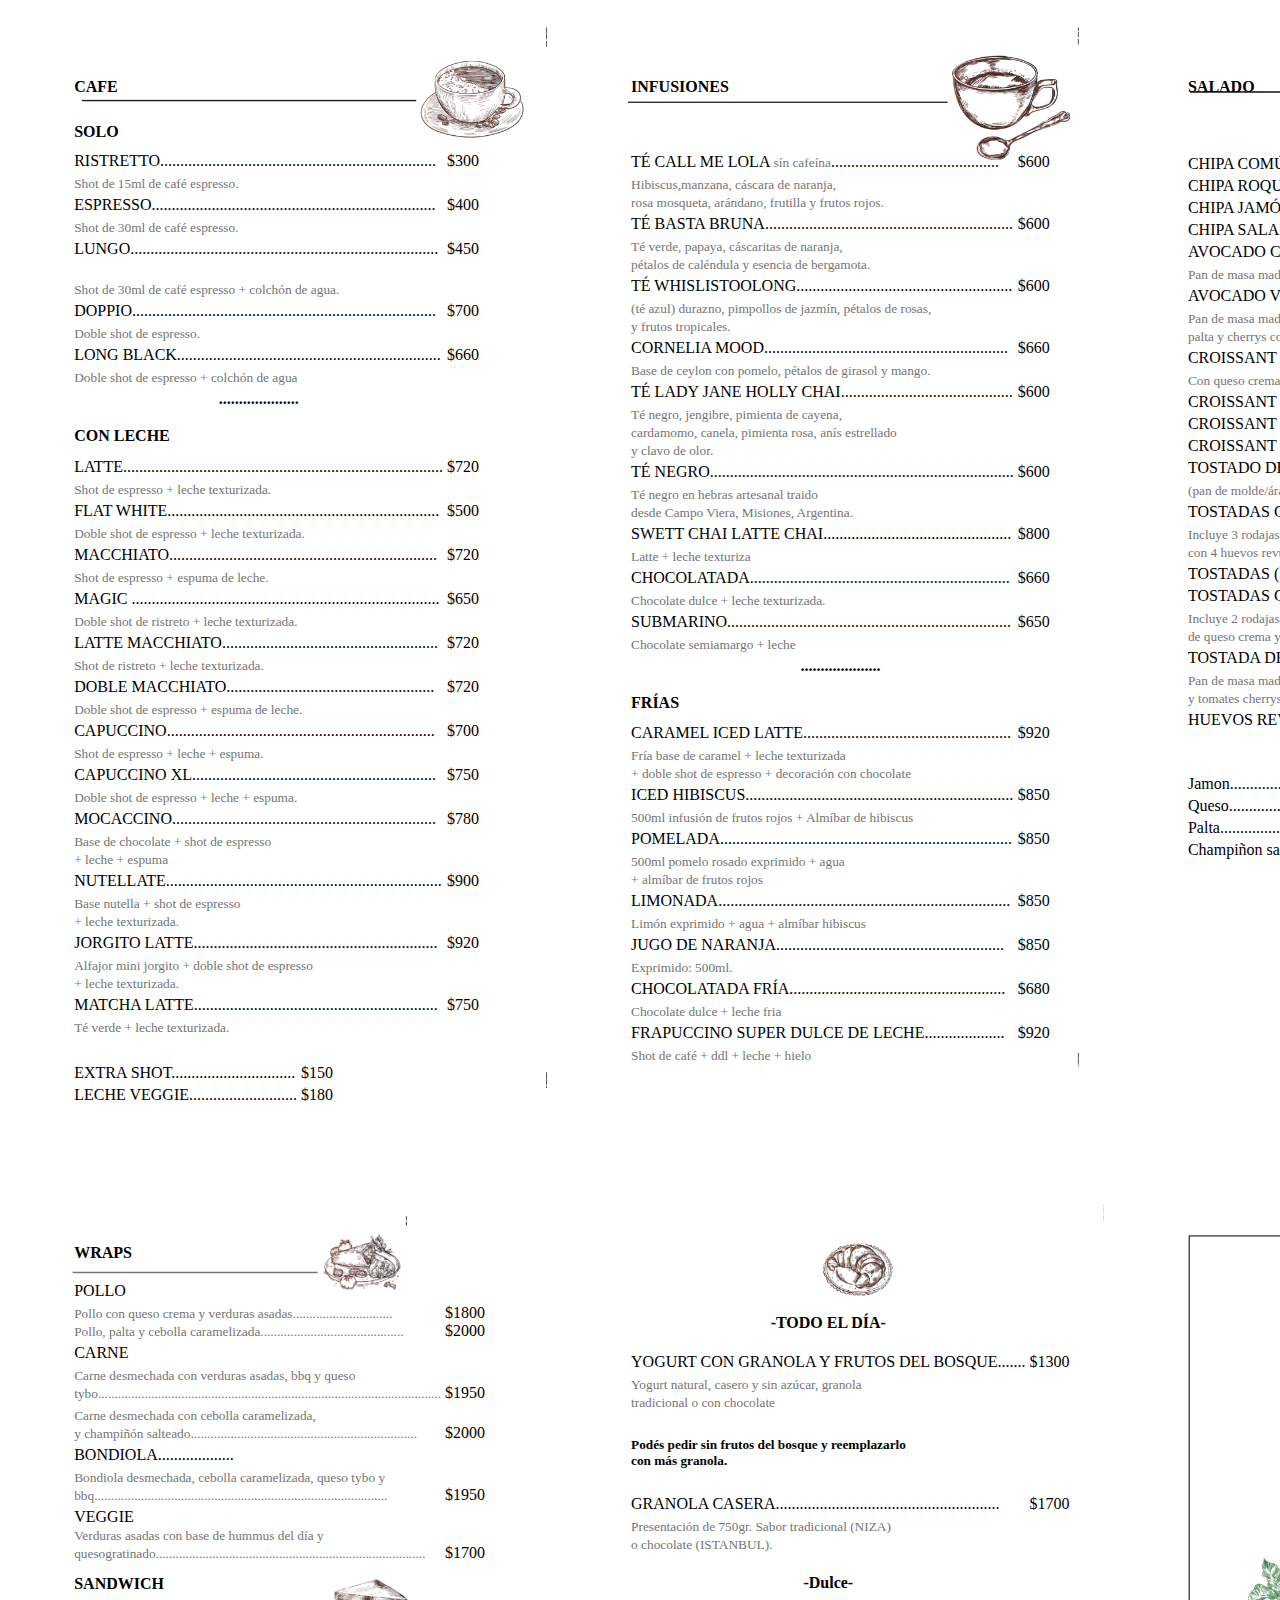
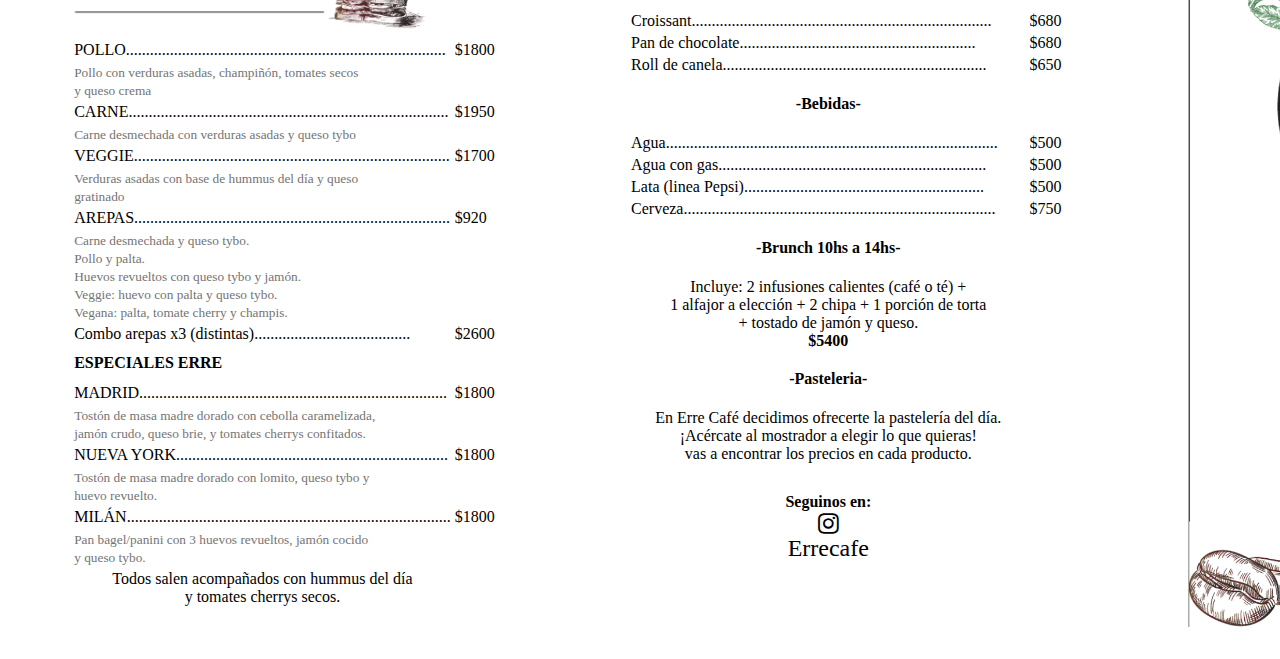
<file: index.html>
<!DOCTYPE html>
<html lang="en">

<head>
    <meta charset="UTF-8">
    <meta http-equiv="X-UA-Compatible" content="IE=edge">
    <meta name="viewport" content="width=device-width, initial-scale=1.0">
    <link rel="stylesheet" href="rossi.css">
    <link rel="stylesheet" href="https://cdnjs.cloudflare.com/ajax/libs/font-awesome/4.7.0/css/font-awesome.min.css" />
    <title>Erre café</title>
</head>

<body>
    <div id="wrapper">
        <div id="pagina1">
            <table id="tabla1">
                <thead class="caption1">
                    <tr>
                        <td class="titulo">CAFE<br></td>
                    </tr>
                </thead>
                <!-- <tr><td rowspan="2">CAFE  <img src="imagenFondo1-02.png"> <br> -->
                        <tr>
                    <td class="genero">SOLO</td>
                </tr>
                <tr>
                    <td class="descripcion"><span
                            id="descripcion">RISTRETTO.....................................................................
                    </td>
                    <td class="precio">$300</td></span>
                </tr>
                <tr>
                    <td><span id="coment">Shot de 15ml de
                            café espresso.</span>
                    </td>
                </tr>
                <td>ESPRESSO.......................................................................</td>
                <td>$400</td>
                </tr>
                <tr>
                    <td><span id="coment"> Shot de 30ml de
                            café espresso.</span>
                    </td>
                </tr>
                <tr>
                    <td>
                        LUNGO.............................................................................</td>
                    <td>$450</td>
                </tr>
                <tr>
                    <td>
                        <span id="coment"><br>Shot de 30ml de café espresso + colchón de agua.</span>
                    </td>
                </tr>
                <tr>
                    <td>DOPPIO............................................................................</td>
                    <td>$700</td>
                </tr>
                <tr>
                    <td>
                        <span id="coment">Doble shot de espresso.</span>
                    </td>
                </tr>
                <tr>
                    <td>LONG BLACK..................................................................</td>
                    <td>$660</td>
                </tr>
                <tr>
                    <td><span id="coment">Doble shot de
                            espresso + colchón de agua</span>
                    </td>
                </tr>
                <tr>
                    <td class="puntos">....................</td>
                </tr>
                <tr>
                    <td class="genero">CON LECHE
                    </td>
                </tr>
                <tr></tr>
                <tr>
                    <td>LATTE................................................................................</td>
                    <td>$720</td>
                </tr>
                <tr>
                    <td><span id="coment">Shot de espresso
                            + leche texturizada.</span></td>
                </tr>
                <tr>
                    <td>FLAT WHITE....................................................................
                    </td>
                    <td>$500</td>
                </tr>
                <tr>
                    <td><span id="coment">Doble shot de espresso + leche texturizada.</span></td>
                </tr>
                <tr>
                    <td>MACCHIATO...................................................................</td>
                    <td>$720</td>
                </tr>
                <tr>
                    <td><span id="coment">Shot de espresso
                            + espuma de leche.</span></td>
                    </td>
                </tr>
                <tr>
                    <td>MAGIC .............................................................................</td>
                    <td>$650</td>
                </tr>
                <tr>
                    <td><span id="coment">Doble shot de
                            ristreto + leche texturizada.</span>
                    </td>
                </tr>
                <tr>
                    <td>LATTE MACCHIATO......................................................</td>
                    <td>$720</td>
                </tr>
                <tr>
                    <td><span id="coment">Shot de ristreto
                            + leche texturizada. </span>
                    </td>
                </tr>
                <tr>
                    <td>DOBLE MACCHIATO....................................................</td>
                    <td>$720</td>
                </tr>
                <tr>
                    <td><span id="coment">Doble shot de
                            espresso + espuma de leche.</span>
                    </td>
                </tr>
                <tr>
                    <td>CAPUCCINO...................................................................</td>
                    <td>$700</td>
                </tr>
                <tr>
                    <td><span id="coment">Shot de espresso
                            + leche + espuma.</span>
                    </td>
                </tr>
                <tr>
                    <td>CAPUCCINO XL.............................................................</td>
                    <td>$750</td>
                </tr>
                <tr>
                    <td><span id="coment">Doble shot de
                            espresso + leche + espuma.</span>
                    </td>
                </tr>
                <tr>
                    <td>MOCACCINO..................................................................</td>
                    <td>$780</td>
                </tr>
                <tr>
                    <td><span id="coment">Base de chocolate
                            + shot de espresso<br>+ leche + espuma </span></td>
                </tr>
                <tr>
                    <td>NUTELLATE.....................................................................</td>
                    <td>$900</td>
                </tr>
                <tr>
                    <td><span id="coment">Base nutella +
                            shot de espresso <br>+ leche texturizada. </span>
                    </td>
                </tr>
                <tr>
                    <td>JORGITO LATTE.............................................................</td>
                    <td>$920</td>
                </tr>
                <tr>
                    <td><span id="coment">Alfajor mini
                            jorgito + doble shot de espresso <br>+ leche texturizada.</span></td>
                <tr>
                    <td>MATCHA LATTE.............................................................</td>
                    <td>$750</td>
                </tr>
                <tr>
                    <td><span id="coment">Té verde + leche
                            texturizada.</Span></td>
                </tr>
                <tr>
                    <td><br></td>
                </tr>
            </table>
            <table>
                <tr>
                    <td>EXTRA SHOT...............................</td>
                    <td>$150</td>
                </tr>
                <tr>
                    <td>LECHE VEGGIE...........................
                    </td>
                    <td>$180
                    </td>
                </tr>
            </table>
        </div>
        <div id="pagina2">
            <table id="tabla2">
                <thead class="caption2">
                    <tr>
                        <td class="titulo">INFUSIONES<br></td>
                    </tr>
                </thead>
                <tr>
                    <td class="genero"><br></td>
                </tr>
                <tr>
                    <td>TÉ CALL ME LOLA <span id="coment">sín cafeína</span>..........................................
                    </td>
                    <td>$600</td>
                </tr>
                <tr>
                    <td><span id="coment">Hibiscus,manzana, cáscara de naranja,<br>rosa mosqueta, arándano, frutilla y
                            frutos rojos.</span>
                    </td>
                </tr>
                <tr>
                    <td>TÉ BASTA BRUNA..............................................................</td>
                    <td>$600</td>
                </tr>
                <td><span id="coment">Té verde,
                        papaya, cáscaritas de naranja,<br>pétalos de caléndula y esencia de bergamota.</span>
                </td>
                </tr>
                <tr>
                    <td>TÉ WHISLISTOOLONG......................................................</td>
                    <td>$600</td>
                </tr>
                <td><span id="coment">(té azul)
                        durazno, pimpollos de jazmín, pétalos de rosas,<br>y frutos tropicales.</span>
                </td>
                </tr>
                <tr>
                    <td>CORNELIA MOOD.............................................................</td>
                    <td>$660</td>
                </tr>
                <td><span id="coment">Base de ceylon
                        con pomelo, pétalos de girasol y mango. </span>
                    </tr>
                    <tr>
                        <td>TÉ LADY JANE HOLLY CHAI...........................................</td>
                        <td>$600</td>
                    </tr>
                <td><span id="coment">Té negro,
                        jengibre, pimienta de cayena,<br>cardamomo, canela, pimienta rosa, anís estrellado<br>y
                        clavo de olor.</span>
                </td>
                </tr>
                <tr>
                    <td>TÉ NEGRO............................................................................</td>
                    <td>$600</td>
                </tr>
                <td><span id="coment">Té negro en
                        hebras artesanal traido<br>desde Campo Viera, Misiones, Argentina.</span>
                </td>
                </tr>
                <tr>
                    <td>SWETT CHAI LATTE CHAI...............................................</td>
                    <td>$800</td>
                </tr>
                <td><span id="coment">Latte + leche
                        texturiza</span>
                </td>
                </tr>
                <tr>
                    <td>CHOCOLATADA.................................................................</td>
                    <td>$660</td>
                </tr>
                <td><span id="coment">Chocolate dulce
                        + leche texturizada.</span>
                </td>
                </tr>
                <tr>
                    <td>SUBMARINO.......................................................................</td>
                    <td>$650</td>
                </tr>
                <td><span id="coment">Chocolate
                        semiamargo + leche</span>
                </td>
                </tr>
                <tr>
                    <td colspan="2" class="puntos">....................</td>
                </tr>
                <tr>
                    <td class="genero">FRÍAS</td>
                </tr>
                <tr>
                    <td> CARAMEL ICED LATTE....................................................</td>
                    <td>$920</td>
                </tr>
                <td><span id="coment">Fría base de
                        caramel + leche texturizada <br>+ doble shot de espresso + decoración con chocolate</span>
                </td>
                </tr>
                <tr>
                    <td>ICED HIBISCUS...................................................................</td>
                    <td>$850</td>
                </tr>
                <tr>
                    <td><span id="coment">500ml infusión de
                            frutos rojos + Almíbar de hibiscus</span>
                    </td>
                </tr>
                <tr>
                    <td>POMELADA.........................................................................</td>
                    <td>$850</td>
                </tr>
                <tr>
                    <td><span id="coment">500ml pomelo rosado exprimido + agua
                            <br>+ almíbar de frutos rojos</span>
                </tr>
                <tr>
                    <td>LIMONADA.........................................................................</td>
                    <td>$850</td>
                </tr>
                <tr>
                    <td><span id="coment">Limón exprimido + agua + almíbar
                            hibiscus</span></td>
                </tr>
                <tr>
                    <td>JUGO DE NARANJA.........................................................</td>
                    <td>$850</td>
                </tr>
                <tr>
                    <td><span id="coment">Exprimido: 500ml.</span></td>
                    </td>
                </tr>
                <tr>
                    <td>CHOCOLATADA FRÍA......................................................</td>
                    <td>$680</td>
                </tr>
                <tr>
                    <td><span id="coment">Chocolate dulce + leche
                            fria</span>
                    </td>
                </tr>
                <tr>
                    <td>FRAPUCCINO SUPER DULCE DE LECHE....................</td>
                    <td>$920</td>
                </tr>
                <tr>
                    <td><span id="coment">Shot de café + ddl
                            + leche + hielo</span>
                    </td>
                </tr>
            </table>
        </div>
        <div id="pagina3">
            <table id="tabla2">
                <thead class="caption2">
                    <tr>
                        <td class="titulo">SALADO</td>
                    </tr>
                </thead>
                <tr>
                    <td class="genero"></td>
                </tr>
                <tr>
                    <td><br>CHIPA COMÚN.......................................................................
                    </td>
                    <td><br>$440</td>
                </tr>
                <tr>
                    <td>CHIPA ROQUEFORT..............................................................</td>
                    <td>$480</td>
                </tr>
                <tr>
                    <td>CHIPA JAMÓN Y QUESO.....................................................</td>
                    <td>$480</td>
                </tr>
                <tr>
                    <td>CHIPA SALAME......................................................................</td>
                    <td>$480</td>
                </tr>
                <tr>
                    <td>AVOCADO CLÁSICO.............................................................</td>
                    <td>$2200</td>
                </tr>
                <tr>
                    <td><span id="coment">Pan de masa
                            madre con palta y huevo poché</span>
                    </td>
                </tr>
                <tr>
                    <td>AVOCADO VEGANO.............................................................</td>
                    <td>$1850</td>
                </tr>
                <tr>
                    <td><span id="coment">Pan de masa
                            madre con hummus del día,<br>palta y cherrys confitados</span>
                    </td>
                </tr>
                <tr>
                    <td>CROISSANT AVOCADO........................................................</td>
                    <td>$2200</td>
                </tr>
                <tr>
                    <td><span id="coment">Con queso crema,
                            palta y huevo poché.</span>
                    </td>
                </tr>
                </tr>
                <tr>
                    <td>CROISSANT CON JAMÓN Y QUESO.................................
                    </td>
                    <td>$1750</td>
                </tr>
                <tr>
                    <td>CROISSANT CON JAMÓN CRUDO, TOMATE Y BRIE....
                    </td>
                    <td>$1950</td>
                </tr>
                <tr>
                    <td>CROISSANT CON HUEVO REVUELTO Y PALTA..............
                    </td>
                    <td>$1750</td>
                </tr>
                <tr>
                    <td>TOSTADO DE JAMÓN Y QUESO........................................</td>
                    <td>$1350</td>
                </tr>
                <tr>
                    <td><span id="coment">(pan de molde/árabe)</span>
                    </td>
                </tr>
                <tr>
                    <td>TOSTADAS CON HUEVOS REVUELTOS............................</td>
                    <td>$1350</td>
                </tr>
                <tr>
                    <td><span id="coment">Incluye 3 rodajas de pan (masa
                            madre o molde integral)<br>con 4 huevos revueltos.</span>
                    </td>
                </tr>
                <tr>
                    <td>TOSTADAS (3) CON QUESO CREMA Y MERMELADA..
                    </td>
                    <td>$1200</td>
                </tr>
                <tr>
                    <td>TOSTADAS CON QUESO CREMA Y PALTA.......................</td>
                    <td>$1700</td>
                </tr>
                <tr>
                    <td><span id="coment">Incluye 2 rodajas de pan de molde
                            con base<br>de queso crema y palta</span>
                    </td>
                </tr>
                <tr>
                    <td>TOSTADA DE LA CASA..........................................................</td>
                    <td>$1450</td>
                </tr>
                <tr>
                    <td><span id="coment">Pan de masa madre con palta, cebolla
                            caramelizada<br>y tomates cherrys confitados.</span>
                    </td>
                </tr>
                <tr>
                    <td>HUEVOS REVUELTOS (5)......................................................</td>
                    <td>$850</td>
                </tr>
            </table>
            <table id="adicionales tabla1">
                <tr>
                    <td rowspan="2" colspan="2" class="adicionales"><br>Adicionales</td>
                <tr>
                    <td></td>
                </tr>
                <tr>
                    <td><span>Jamon...............................$300</span></td>
                    <td><span>Huevo..................$300</span></td>
                </tr>
                <tr>
                    <td><span>Queso................................$300
                    <td>Queso Crema....$300</td>
                <tr>
                    <td>Palta...................................$450
                    <td> Mermelada........$200</span></td>
                </tr>
                <tr>
                    <td>Champiñon salteado...$300</td>
                    <td><span>Panceta...............$400</span></td>
                </tr>
                </td>
                </tr>
            </table>
        </div>

        <div id="pagina4">
            <table id="tabla1">
                <thead class="caption1">
                    <tr>
                        <td class="titulo">WRAPS<br></td>
                    </tr>
                </thead>
                <!-- <tr><td rowspan="2">CAFE  <img src="imagenFondo1-02.png"> <br> -->
                <tr>
                    <td>POLLO</td>
                </tr>
                <tr>
                    <td><span id="coment">Pollo con queso crema y verduras
                            asadas..............................<br>Pollo, palta y
                            cebolla
                            caramelizada...........................................</span></td>
                    <td>$1800 <br>$2000</td>
                </tr>
                <tr>
                    <td>CARNE</td>
                </tr>
                <tr>
                    <td><span id="coment">Carne desmechada con verduras asadas,
                            bbq y
                            queso
                            tybo.......................................................................................................
                    </td></span>
                    <td><br>$1950</td>
                </tr>
                <tr>
                    <td><span id="coment">
                            Carne desmechada con cebolla caramelizada,<br>y champiñón
                            salteado....................................................................
                    <td><br>$2000</td><span>
                </tr>
                <td>BONDIOLA...................</td>
                </tr>
            <tr>
                    <td><span id="coment"> Bondiola desmechada, cebolla caramelizada, queso
                            tybo y bbq........................................................................................</span>
                    </td>
                    <td><br>$1950</td>
                </tr>
                <tr>
                    <td>
                        VEGGIE
                        <span id="coment"><br>Verduras asadas con base de hummus del día y
                            quesogratinado.................................................................................</span>
                    </td>
                    <td><br><br>$1700</td>
                </tr>
                <div id="pagina6">
                    <table id="tabla6">
                        <thead class="caption1">
                            <tr>
                                <td class="genero">SANDWICH</td>
                            <tr>
                                <td><br><br>POLLO................................................................................
                                </td>
                                <td><br><br>$1800</td>
                            </tr>
                            <tr>
                                <td><span id="coment">Pollo con verduras asadas, champiñón, tomates
                                        secos<br> y queso crema</span></td>
                            </tr>
                            <tr>
                                <td>CARNE................................................................................
                                </td>
                                <td>$1950</td>
                            </tr>
                            <tr>
                                <td><span id="coment">Carne desmechada con verduras asadas y queso
                                        tybo</span></td>
                            </tr>
                            <tr>
                                <td>VEGGIE...............................................................................
                                <td>$1700</td>
                            </tr>
                            <tr>
                                <td><span id="coment">Verduras asadas con base de hummus del día y
                                        queso<br>gratinado</span></td>
                                </td>
                            </tr>
                            <tr>
                                <td>AREPAS...............................................................................<br>
                                </td>
                                <td>$920</td>
                            <tr>
                                <td><span id="coment">Carne desmechada y queso tybo.<br>Pollo y palta.
                                        <br>Huevos revueltos con queso tybo y jamón.
                                        <br>Veggie: huevo con palta y queso tybo.
                                        <br>Vegana: palta, tomate cherry y champis.</span>
                                </td>
                            </tr>
                            <tr>
                                <td>Combo arepas x3 (distintas).......................................</td>
                                <td>$2600</td>
                            </tr>
                            <tr>
                                <td class="genero">ESPECIALES ERRE</td>
                            </tr>
                            <tr>
                                <td>MADRID.............................................................................
                                </td>
                                <td>$1800</td>
                            </tr>
                            <tr>
                                <td><span id="coment">Tostón de masa madre dorado con cebolla caramelizada, <br> jamón
                                        crudo, queso brie, y
                                        tomates cherrys confitados.</span>
                            </tr>
                            <tr>
                                <td>NUEVA YORK.................................................................... </td>
                                <td>$1800</td>
                            </tr>
                            <tr>
                                <td><span id="coment">Tostón de masa madre dorado con lomito, queso tybo y<br>huevo
                                        revuelto.</span>
                                </td>
                            </tr>
                            <tr>
                                <td>MILÁN.................................................................................
                                </td>
                                <td>$1800</td>
                            </tr>
                            <tr>
                                <td><span id="coment">Pan bagel/panini con 3 huevos revueltos, jamón cocido<br>y queso
                                        tybo.</span></td>
                            </tr>
                            <tr>
                                <td class="ultimoParrafo">Todos salen acompañados con hummus del día<br>
                                    y tomates cherrys secos.
                                </td>
                            </tr>
                    </table>
                </div>
                <div id="pagina5">
                    <table id="tabla2">
                        <thead class="caption2">
                            <tr>
                                <td class="titulo"><br></td>
                            </tr>
                        </thead>
                        <tr>
                            <td class="genero distinto">-TODO EL DÍA-</td>
                        </tr>
                        <tr>
                            <td>YOGURT CON GRANOLA Y FRUTOS DEL BOSQUE.......</td>
                            <td>$1300</td>
                        </tr>
                        <tr>
                            <td><span id="coment">Yogurt
                                    natural, casero y sin azúcar, granola<br>tradicional o con chocolate</span>
                        <tr>
                            <td>
                                <h5 id="todoDia">Podés pedir sin frutos del bosque y reemplazarlo<br>con más granola.
                                </h5>
                            </td>

                        </tr>
                        <tr>
                            <td>GRANOLA CASERA........................................................</td>
                            <td>$1700</td>
                        </tr>
                        <tr>
                            <td><span id="coment">Presentación de 750gr. Sabor tradicional (NIZA)<br>o chocolate
                                    (ISTANBUL).</span>
                            </td>
                        </tr>
                        <tr>
                            <td class="genero distinto">-Dulce-</td>
                        </tr>
                        <tr>
                            <td>Croissant...........................................................................
                            </td>
                            <td>$680</td>
                        </tr>
                        <tr>
                            <td>Pan de chocolate...........................................................
                            </td>
                            <td>$680</td>
                        </tr>
                        <tr>
                            <td>Roll de canela..................................................................
                            </td>
                            <td>$650</td>
                        </tr>
                        <tr>
                            <td class="genero distinto">-Bebidas-</td>
                        </tr>
                        <tr>
                            <td>Agua...................................................................................
                            </td>
                            <td>$500</td>
                        </tr>
                        <tr>
                            <td>Agua con gas...................................................................</td>
                            <td>$500</td>
                        </tr>
                        <tr>
                            <td>Lata (linea Pepsi)............................................................</td>
                            <td>$500</td>
                        </tr>
                        <tr>
                            <td>Cerveza..............................................................................
                            </td>
                            <td>$750</td>
                        </tr>
                        <tr>
                            <td class="genero distinto">-Brunch 10hs a 14hs-</td>
                        </tr>
                        <tr>
                            <td class="ultimoParrafo"> Incluye: 2 infusiones calientes (café o té) +
                                <br> 1 alfajor a elección + 2 chipa + 1 porción de torta
                                <br>+ tostado de jamón y queso.
                                <br><span class="genero">$5400</span>
                            </td>
                        </tr>
                        <tr>
                            <td class="genero distinto">-Pasteleria-</td>
                        </tr>
                        <tr>
                            <td class="ultimoParrafo"> En Erre Café decidimos ofrecerte la pastelería del día.
                                <br>¡Acércate al mostrador a elegir lo que quieras!
                                <br>vas a encontrar los precios en cada producto.
                            </td>
                        </tr>
                        <tr>
                            <td class="ultimoParrafo genero"><br> Seguinos en:
                                <br><a href="https://www.instagram.com/errecafe/" rel="noreferrer"
                                    class="fa fa-instagram" id="insta"><br>Errecafe</a>
                            </td>
                        </tr>
                    </table>
                </div>
                <div id="lateral">
                    <img id="erre" src="imagenFondo2-03-02.png">
                </div>
        </div>
</body>

</html>
</file>
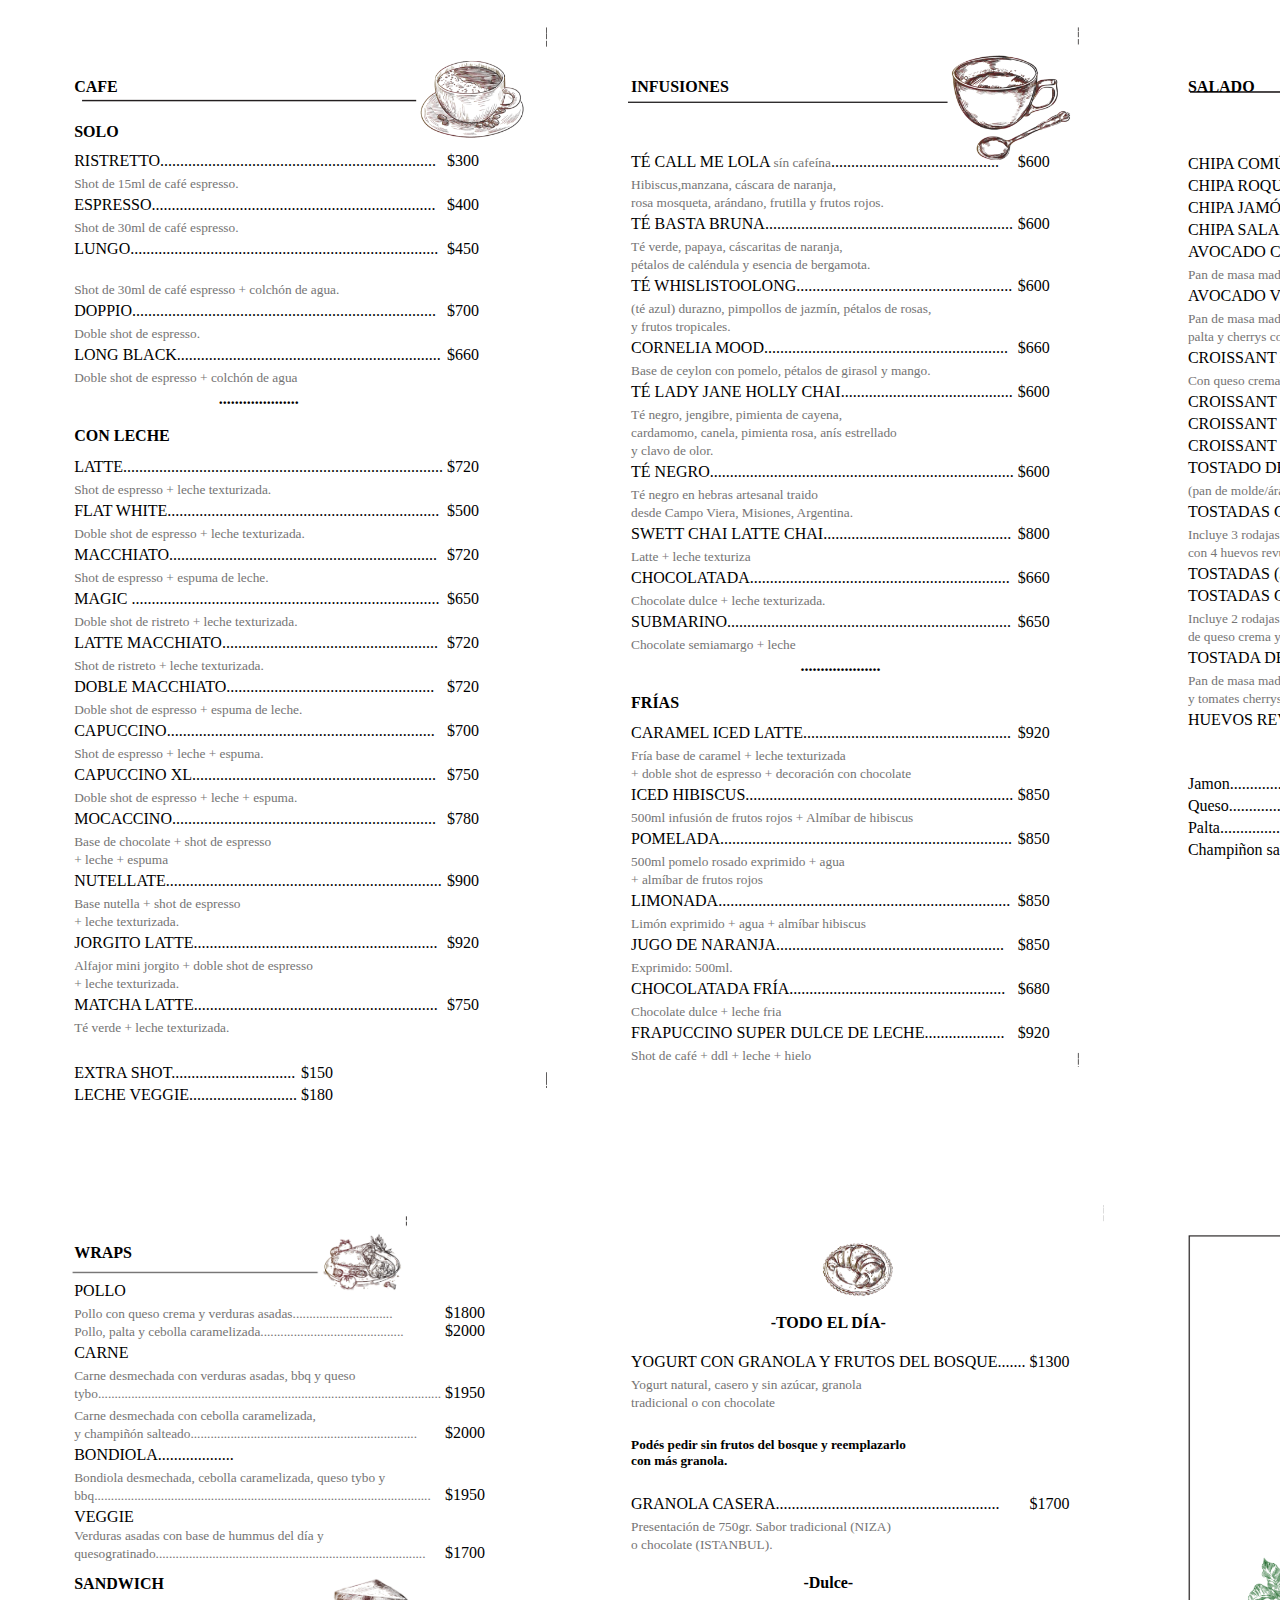
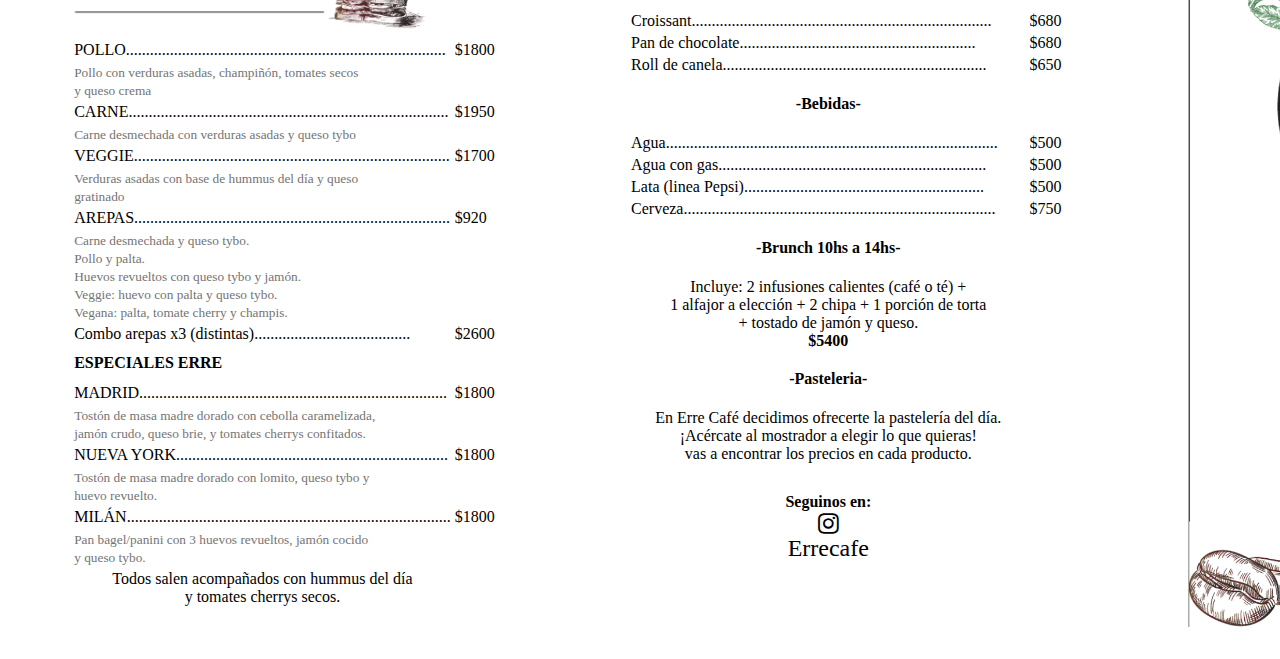
<file: erreCafe.html>
<!DOCTYPE html>
<html lang="en">

<head>
    <meta charset="UTF-8">
    <meta http-equiv="X-UA-Compatible" content="IE=edge">
    <meta name="viewport" content="width=device-width, initial-scale=1.0">
    <link rel="stylesheet" href="rossi.css">
    <link rel="stylesheet" href="https://cdnjs.cloudflare.com/ajax/libs/font-awesome/4.7.0/css/font-awesome.min.css" />
    <title>Erre café</title>
</head>

<body>
    <div id="wrapper">
        <div id="pagina1">
            <table id="tabla1">
                <thead class="caption1">
                    <tr>
                        <td class="titulo">CAFE<br></td>
                    </tr>
                </thead>
                <!-- <tr><td rowspan="2">CAFE  <img src="imagenFondo1-02.png"> <br> -->
                <tr>
                    <td class="genero">SOLO</td>
                </tr>
                <tr>
                    <td class="descripcion"><span
                            id="descripcion">RISTRETTO.....................................................................
                    </td>
                    <td class="precio">$300</td></span>
                </tr>
                <tr>
                    <td><span id="coment">Shot de 15ml de
                            café espresso.</span>
                    </td>
                </tr>
                <td>ESPRESSO.......................................................................</td>
                <td>$400</td>
                </tr>
                <tr>
                    <td><span id="coment"> Shot de 30ml de
                            café espresso.</span>
                    </td>
                </tr>
                <tr>
                    <td>
                        LUNGO.............................................................................</td>
                    <td>$450</td>
                </tr>
                <tr>
                    <td>
                        <span id="coment"><br>Shot de 30ml de café espresso + colchón de agua.</span>
                    </td>
                </tr>
                <tr>
                    <td>DOPPIO............................................................................</td>
                    <td>$700</td>
                </tr>
                <tr>
                    <td>
                        <span id="coment">Doble shot de espresso.</span>
                    </td>
                </tr>
                <tr>
                    <td>LONG BLACK..................................................................</td>
                    <td>$660</td>
                </tr>
                <tr>
                    <td><span id="coment">Doble shot de
                            espresso + colchón de agua</span>
                    </td>
                </tr>
                <tr>
                    <td class="puntos">....................</td>
                </tr>
                <tr>
                    <td class="genero">CON LECHE
                    </td>
                </tr>
                <tr></tr>
                <tr>
                    <td>LATTE................................................................................</td>
                    <td>$720</td>
                </tr>
                <tr>
                    <td><span id="coment">Shot de espresso
                            + leche texturizada.</span></td>
                </tr>
                <tr>
                    <td>FLAT WHITE....................................................................
                    </td>
                    <td>$500</td>
                </tr>
                <tr>
                    <td><span id="coment">Doble shot de espresso + leche texturizada.</span></td>
                </tr>
                <tr>
                    <td>MACCHIATO...................................................................</td>
                    <td>$720</td>
                </tr>
                <tr>
                    <td><span id="coment">Shot de espresso
                            + espuma de leche.</span></td>
                    </td>
                </tr>
                <tr>
                    <td>MAGIC .............................................................................</td>
                    <td>$650</td>
                </tr>
                <tr>
                    <td><span id="coment">Doble shot de
                            ristreto + leche texturizada.</span>
                    </td>
                </tr>
                <tr>
                    <td>LATTE MACCHIATO......................................................</td>
                    <td>$720</td>
                </tr>
                <tr>
                    <td><span id="coment">Shot de ristreto
                            + leche texturizada. </span>
                    </td>
                </tr>
                <tr>
                    <td>DOBLE MACCHIATO....................................................</td>
                    <td>$720</td>
                </tr>
                <tr>
                    <td><span id="coment">Doble shot de
                            espresso + espuma de leche.</span>
                    </td>
                </tr>
                <tr>
                    <td>CAPUCCINO...................................................................</td>
                    <td>$700</td>
                </tr>
                <tr>
                    <td><span id="coment">Shot de espresso
                            + leche + espuma.</span>
                    </td>
                </tr>
                <tr>
                    <td>CAPUCCINO XL.............................................................</td>
                    <td>$750</td>
                </tr>
                <tr>
                    <td><span id="coment">Doble shot de
                            espresso + leche + espuma.</span>
                    </td>
                </tr>
                <tr>
                    <td>MOCACCINO..................................................................</td>
                    <td>$780</td>
                </tr>
                <tr>
                    <td><span id="coment">Base de chocolate
                            + shot de espresso<br>+ leche + espuma </span></td>
                </tr>
                <tr>
                    <td>NUTELLATE.....................................................................</td>
                    <td>$900</td>
                </tr>
                <tr>
                    <td><span id="coment">Base nutella +
                            shot de espresso <br>+ leche texturizada. </span>
                    </td>
                </tr>
                <tr>
                    <td>JORGITO LATTE.............................................................</td>
                    <td>$920</td>
                </tr>
                <tr>
                    <td><span id="coment">Alfajor mini
                            jorgito + doble shot de espresso <br>+ leche texturizada.</span></td>
                <tr>
                    <td>MATCHA LATTE.............................................................</td>
                    <td>$750</td>
                </tr>
                <tr>
                    <td><span id="coment">Té verde + leche
                            texturizada.</Span></td>
                </tr>
                <tr>
                    <td><br></td>
                </tr>
            </table>
            <table>
                <tr>
                    <td>EXTRA SHOT...............................</td>
                    <td>$150</td>
                </tr>
                <tr>
                    <td>LECHE VEGGIE...........................
                    </td>
                    <td>$180
                    </td>
                </tr>
            </table>
        </div>
        <div id="pagina2">
            <table id="tabla2">
                <thead class="caption2">
                    <tr>
                        <td class="titulo">INFUSIONES<br></td>
                    </tr>
                </thead>
                <tr>
                    <td class="genero"><br></td>
                </tr>
                <tr>
                    <td>TÉ CALL ME LOLA <span id="coment">sín cafeína</span>..........................................
                    </td>
                    <td>$600</td>
                </tr>
                <tr>
                    <td><span id="coment">Hibiscus,manzana, cáscara de naranja,<br>rosa mosqueta, arándano, frutilla y
                            frutos rojos.</span>
                    </td>
                </tr>
                <tr>
                    <td>TÉ BASTA BRUNA..............................................................</td>
                    <td>$600</td>
                </tr>
                <td><span id="coment">Té verde,
                        papaya, cáscaritas de naranja,<br>pétalos de caléndula y esencia de bergamota.</span>
                </td>
                </tr>
                <tr>
                    <td>TÉ WHISLISTOOLONG......................................................</td>
                    <td>$600</td>
                </tr>
                <td><span id="coment">(té azul)
                        durazno, pimpollos de jazmín, pétalos de rosas,<br>y frutos tropicales.</span>
                </td>
                </tr>
                <tr>
                    <td>CORNELIA MOOD.............................................................</td>
                    <td>$660</td>
                </tr>
                <td><span id="coment">Base de ceylon
                        con pomelo, pétalos de girasol y mango. </span>
                    </tr>
                    <tr>
                        <td>TÉ LADY JANE HOLLY CHAI...........................................</td>
                        <td>$600</td>
                    </tr>
                <td><span id="coment">Té negro,
                        jengibre, pimienta de cayena,<br>cardamomo, canela, pimienta rosa, anís estrellado<br>y
                        clavo de olor.</span>
                </td>
                </tr>
                <tr>
                    <td>TÉ NEGRO............................................................................</td>
                    <td>$600</td>
                </tr>
                <td><span id="coment">Té negro en
                        hebras artesanal traido<br>desde Campo Viera, Misiones, Argentina.</span>
                </td>
                </tr>
                <tr>
                    <td>SWETT CHAI LATTE CHAI...............................................</td>
                    <td>$800</td>
                </tr>
                <td><span id="coment">Latte + leche
                        texturiza</span>
                </td>
                </tr>
                <tr>
                    <td>CHOCOLATADA.................................................................</td>
                    <td>$660</td>
                </tr>
                <td><span id="coment">Chocolate dulce
                        + leche texturizada.</span>
                </td>
                </tr>
                <tr>
                    <td>SUBMARINO.......................................................................</td>
                    <td>$650</td>
                </tr>
                <td><span id="coment">Chocolate
                        semiamargo + leche</span>
                </td>
                </tr>
                <tr>
                    <td colspan="2" class="puntos">....................</td>
                </tr>
                <tr>
                    <td class="genero">FRÍAS</td>
                </tr>
                <tr>
                    <td> CARAMEL ICED LATTE....................................................</td>
                    <td>$920</td>
                </tr>
                <td><span id="coment">Fría base de
                        caramel + leche texturizada <br>+ doble shot de espresso + decoración con chocolate</span>
                </td>
                </tr>
                <tr>
                    <td>ICED HIBISCUS...................................................................</td>
                    <td>$850</td>
                </tr>
                <tr>
                    <td><span id="coment">500ml infusión de
                            frutos rojos + Almíbar de hibiscus</span>
                    </td>
                </tr>
                <tr>
                    <td>POMELADA.........................................................................</td>
                    <td>$850</td>
                </tr>
                <tr>
                    <td><span id="coment">500ml pomelo rosado exprimido + agua
                            <br>+ almíbar de frutos rojos</span>
                </tr>
                <tr>
                    <td>LIMONADA.........................................................................</td>
                    <td>$850</td>
                </tr>
                <tr>
                    <td><span id="coment">Limón exprimido + agua + almíbar
                            hibiscus</span></td>
                </tr>
                <tr>
                    <td>JUGO DE NARANJA.........................................................</td>
                    <td>$850</td>
                </tr>
                <tr>
                    <td><span id="coment">Exprimido: 500ml.</span></td>
                    </td>
                </tr>
                <tr>
                    <td>CHOCOLATADA FRÍA......................................................</td>
                    <td>$680</td>
                </tr>
                <tr>
                    <td><span id="coment">Chocolate dulce + leche
                            fria</span>
                    </td>
                </tr>
                <tr>
                    <td>FRAPUCCINO SUPER DULCE DE LECHE....................</td>
                    <td>$920</td>
                </tr>
                <tr>
                    <td><span id="coment">Shot de café + ddl
                            + leche + hielo</span>
                    </td>
                </tr>
            </table>
        </div>
        <div id="pagina3">
            <table id="tabla2">
                <thead class="caption2">
                    <tr>
                        <td class="titulo">SALADO</td>
                    </tr>
                </thead>
                <tr>
                    <td class="genero"></td>
                </tr>
                <tr>
                    <td><br>CHIPA COMÚN.......................................................................
                    </td>
                    <td><br>$440</td>
                </tr>
                <tr>
                    <td>CHIPA ROQUEFORT..............................................................</td>
                    <td>$480</td>
                </tr>
                <tr>
                    <td>CHIPA JAMÓN Y QUESO.....................................................</td>
                    <td>$480</td>
                </tr>
                <tr>
                    <td>CHIPA SALAME......................................................................</td>
                    <td>$480</td>
                </tr>
                <tr>
                    <td>AVOCADO CLÁSICO.............................................................</td>
                    <td>$2200</td>
                </tr>
                <tr>
                    <td><span id="coment">Pan de masa
                            madre con palta y huevo poché</span>
                    </td>
                </tr>
                <tr>
                    <td>AVOCADO VEGANO.............................................................</td>
                    <td>$1850</td>
                </tr>
                <tr>
                    <td><span id="coment">Pan de masa
                            madre con hummus del día,<br>palta y cherrys confitados</span>
                    </td>
                </tr>
                <tr>
                    <td>CROISSANT AVOCADO........................................................</td>
                    <td>$2200</td>
                </tr>
                <tr>
                    <td><span id="coment">Con queso crema,
                            palta y huevo poché.</span>
                    </td>
                </tr>
                </tr>
                <tr>
                    <td>CROISSANT CON JAMÓN Y QUESO.................................
                    </td>
                    <td>$1750</td>
                </tr>
                <tr>
                    <td>CROISSANT CON JAMÓN CRUDO, TOMATE Y BRIE....
                    </td>
                    <td>$1950</td>
                </tr>
                <tr>
                    <td>CROISSANT CON HUEVO REVUELTO Y PALTA..............
                    </td>
                    <td>$1750</td>
                </tr>
                <tr>
                    <td>TOSTADO DE JAMÓN Y QUESO........................................</td>
                    <td>$1350</td>
                </tr>
                <tr>
                    <td><span id="coment">(pan de molde/árabe)</span>
                    </td>
                </tr>
                <tr>
                    <td>TOSTADAS CON HUEVOS REVUELTOS............................</td>
                    <td>$1350</td>
                </tr>
                <tr>
                    <td><span id="coment">Incluye 3 rodajas de pan (masa
                            madre o molde integral)<br>con 4 huevos revueltos.</span>
                    </td>
                </tr>
                <tr>
                    <td>TOSTADAS (3) CON QUESO CREMA Y MERMELADA..
                    </td>
                    <td>$1200</td>
                </tr>
                <tr>
                    <td>TOSTADAS CON QUESO CREMA Y PALTA.......................</td>
                    <td>$1700</td>
                </tr>
                <tr>
                    <td><span id="coment">Incluye 2 rodajas de pan de molde
                            con base<br>de queso crema y palta</span>
                    </td>
                </tr>
                <tr>
                    <td>TOSTADA DE LA CASA..........................................................</td>
                    <td>$1450</td>
                </tr>
                <tr>
                    <td><span id="coment">Pan de masa madre con palta, cebolla
                            caramelizada<br>y tomates cherrys confitados.</span>
                    </td>
                </tr>
                <tr>
                    <td>HUEVOS REVUELTOS (5)......................................................</td>
                    <td>$850</td>
                </tr>
            </table>
            <table id="adicionales tabla1">
                <tr>
                    <td rowspan="2" colspan="2" class="adicionales"><br>Adicionales</td>
                <tr>
                    <td></td>
                </tr>
                <tr>
                    <td><span>Jamon...............................$300</span></td>
                    <td><span>Huevo..................$300</span></td>
                </tr>
                <tr>
                    <td><span>Queso................................$300
                    <td>Queso Crema....$300</td>
                <tr>
                    <td>Palta...................................$450
                    <td> Mermelada........$200</span></td>
                </tr>
                <tr>
                    <td>Champiñon salteado...$300</td>
                    <td><span>Panceta...............$400</span></td>
                </tr>
                </td>
                </tr>
            </table>
        </div>

        <div id="pagina4">
            <table id="tabla1">
                <thead class="caption1">
                    <tr>
                        <td class="titulo">WRAPS<br></td>
                    </tr>
                </thead>
                <!-- <tr><td rowspan="2">CAFE  <img src="imagenFondo1-02.png"> <br> -->
                <tr>
                    <td>POLLO</td>
                </tr>
                <tr>
                    <td><span id="coment">Pollo con queso crema y verduras
                            asadas..............................<br>Pollo, palta y
                            cebolla
                            caramelizada...........................................</span></td>
                    <td>$1800 <br>$2000</td>
                </tr>
                <tr>
                    <td>CARNE</td>
                </tr>
                <tr>
                    <td><span id="coment">Carne desmechada con verduras asadas,
                            bbq y
                            queso
                            tybo.......................................................................................................
                    </td></span>
                    <td><br>$1950</td>
                </tr>
                <tr>
                    <td><span id="coment">
                            Carne desmechada con cebolla caramelizada,<br>y champiñón
                            salteado....................................................................
                    <td><br>$2000</td><span>
                </tr>
                <td>BONDIOLA...................</td>
                </tr>
                <tr>
                    <td><span id="coment"> Bondiola desmechada, cebolla caramelizada, queso
                            tybo y
                            bbq.....................................................................................................</span>
                    </td>
                    <td><br>$1950</td>
                </tr>
                <tr>
                    <td>
                        VEGGIE
                        <span id="coment"><br>Verduras asadas con base de hummus del día y
                            quesogratinado.................................................................................</span>
                    </td>
                    <td><br><br>$1700</td>
                </tr>
                <div id="pagina6">
                    <table id="tabla6">
                        <thead class="caption1">
                            <tr>
                                <td class="genero">SANDWICH</td>
                            <tr>
                                <td><br><br>POLLO................................................................................
                                </td>
                                <td><br><br>$1800</td>
                            </tr>
                            <tr>
                                <td><span id="coment">Pollo con verduras asadas, champiñón, tomates
                                        secos<br> y queso crema</span></td>
                            </tr>
                            <tr>
                                <td>CARNE................................................................................
                                </td>
                                <td>$1950</td>
                            </tr>
                            <tr>
                                <td><span id="coment">Carne desmechada con verduras asadas y queso
                                        tybo</span></td>
                            </tr>
                            <tr>
                                <td>VEGGIE...............................................................................
                                <td>$1700</td>
                            </tr>
                            <tr>
                                <td><span id="coment">Verduras asadas con base de hummus del día y
                                        queso<br>gratinado</span></td>
                                </td>
                            </tr>
                            <tr>
                                <td>AREPAS...............................................................................<br>
                                </td>
                                <td>$920</td>
                            <tr>
                                <td><span id="coment">Carne desmechada y queso tybo.<br>Pollo y palta.
                                        <br>Huevos revueltos con queso tybo y jamón.
                                        <br>Veggie: huevo con palta y queso tybo.
                                        <br>Vegana: palta, tomate cherry y champis.</span>
                                </td>
                            </tr>
                            <tr>
                                <td>Combo arepas x3 (distintas).......................................</td>
                                <td>$2600</td>
                            </tr>
                            <tr>
                                <td class="genero">ESPECIALES ERRE</td>
                            </tr>
                            <tr>
                                <td>MADRID.............................................................................
                                </td>
                                <td>$1800</td>
                            </tr>
                            <tr>
                                <td><span id="coment">Tostón de masa madre dorado con cebolla caramelizada, <br> jamón
                                        crudo, queso brie, y
                                        tomates cherrys confitados.</span>
                            </tr>
                            <tr>
                                <td>NUEVA YORK.................................................................... </td>
                                <td>$1800</td>
                            </tr>
                            <tr>
                                <td><span id="coment">Tostón de masa madre dorado con lomito, queso tybo y<br>huevo
                                        revuelto.</span>
                                </td>
                            </tr>
                            <tr>
                                <td>MILÁN.................................................................................
                                </td>
                                <td>$1800</td>
                            </tr>
                            <tr>
                                <td><span id="coment">Pan bagel/panini con 3 huevos revueltos, jamón cocido<br>y queso
                                        tybo.</span></td>
                            </tr>
                            <tr>
                                <td class="ultimoParrafo">Todos salen acompañados con hummus del día<br>
                                    y tomates cherrys secos.
                                </td>
                            </tr>
                    </table>
                </div>
                <div id="pagina5">
                    <table id="tabla2">
                        <thead class="caption2">
                            <tr>
                                <td class="titulo"><br></td>
                            </tr>
                        </thead>
                        <tr>
                            <td class="genero distinto">-TODO EL DÍA-</td>
                        </tr>
                        <tr>
                            <td>YOGURT CON GRANOLA Y FRUTOS DEL BOSQUE.......</td>
                            <td>$1300</td>
                        </tr>
                        <tr>
                            <td><span id="coment">Yogurt
                                    natural, casero y sin azúcar, granola<br>tradicional o con chocolate</span>
                        <tr>
                            <td>
                                <h5 id="todoDia">Podés pedir sin frutos del bosque y reemplazarlo<br>con más granola.
                                </h5>
                            </td>

                        </tr>
                        <tr>
                            <td>GRANOLA CASERA........................................................</td>
                            <td>$1700</td>
                        </tr>
                        <tr>
                            <td><span id="coment">Presentación de 750gr. Sabor tradicional (NIZA)<br>o chocolate
                                    (ISTANBUL).</span>
                            </td>
                        </tr>
                        <tr>
                            <td class="genero distinto">-Dulce-</td>
                        </tr>
                        <tr>
                            <td>Croissant...........................................................................
                            </td>
                            <td>$680</td>
                        </tr>
                        <tr>
                            <td>Pan de chocolate...........................................................
                            </td>
                            <td>$680</td>
                        </tr>
                        <tr>
                            <td>Roll de canela..................................................................
                            </td>
                            <td>$650</td>
                        </tr>
                        <tr>
                            <td class="genero distinto">-Bebidas-</td>
                        </tr>
                        <tr>
                            <td>Agua...................................................................................
                            </td>
                            <td>$500</td>
                        </tr>
                        <tr>
                            <td>Agua con gas...................................................................</td>
                            <td>$500</td>
                        </tr>
                        <tr>
                            <td>Lata (linea Pepsi)............................................................</td>
                            <td>$500</td>
                        </tr>
                        <tr>
                            <td>Cerveza..............................................................................
                            </td>
                            <td>$750</td>
                        </tr>
                        <tr>
                            <td class="genero distinto">-Brunch 10hs a 14hs-</td>
                        </tr>
                        <tr>
                            <td class="ultimoParrafo"> Incluye: 2 infusiones calientes (café o té) +
                                <br> 1 alfajor a elección + 2 chipa + 1 porción de torta
                                <br>+ tostado de jamón y queso.
                                <br><span class="genero">$5400</span>
                            </td>
                        </tr>
                        <tr>
                            <td class="genero distinto">-Pasteleria-</td>
                        </tr>
                        <tr>
                            <td class="ultimoParrafo"> En Erre Café decidimos ofrecerte la pastelería del día.
                                <br>¡Acércate al mostrador a elegir lo que quieras!
                                <br>vas a encontrar los precios en cada producto.
                            </td>
                        </tr>
                        <tr>
                            <td class="ultimoParrafo genero"><br> Seguinos en:
                                <br><a href="https://www.instagram.com/errecafe/" rel="noreferrer"
                                    class="fa fa-instagram" id="insta"><br>Errecafe</a>
                            </td>
                        </tr>
                    </table>
                </div>
                <div id="lateral">
                    <img id="erre" src="imagenFondo2-03-02.png">
                </div>
        </div>
</body>

</html>
</file>
<file: rossi.css>
#wrapper {
  margin-top: 2%;
  display: grid;
  grid-template-columns: repeat(3, 1fr);
  background-repeat: no-repeat;
  align-items: start;
  margin-left: 5%;
  margin-right: 5%;
  grid-column-gap: 5%;
}

caption {
  text-align: start;
  margin-left: 2%;
}

th,

#uno {
  background-image: url(imagenFondo1-02.png);
  background-size: contain;
  object-fit: cover;
  background-repeat: no-repeat;
}

#coment {
  font-size: smaller;
  color: rgb(117, 116, 116);
}

.textoTapa {
  margin-top: 22%;
}

th,
td {
  /* border: 1px solid #ddd; */
  font-family: "Myriad Pro", "Liberation Sans", "Nimbus Sans L", "Helvetica Neue", "Helvetica", "Arial", "sans-serif;
  color: black;
  font-size: medium;
}

.sandwich {
  max-width: 394px;
}

.adicionales {
  text-align: center;
}

.genero {
  font-weight: bolder;
  font-size: medium;
  padding-top: 2%;
  padding-bottom: 2%;
}

.puntos {
  text-align: center;
  font-weight: bold;
  font-size: medium;
  align-items: center;
  vertical-align: top;
  padding-bottom: 2%;
}

#pagina1,
#pagina2,
#pagina3,
#pagina5,
#pagina6 {
  min-width: 500px;
}
#pagina4{width:360px;
}
#pagina1 {
  background-image: url(imagenFondo1-02.png);
  background-size: contain;
  background-repeat: no-repeat;
  background-position-x: -24px;
}

#tabla1,
#tabla2 {
  padding-top: 10%;
}

.titulo {
  padding-bottom: 4%;
  font-weight: bold;
  font-size: medium;

}

#pagina2 {
  background-image: url(imagenFondo1-03.png);
  background-size: contain;
  background-repeat: no-repeat;
  background-position-x: -24px;
}

#pagina3 {
  background-image: url(imagenFondo1-04.png);
  background-size: contain;
  background-repeat: no-repeat;
  background-position-x: -6px;
  background-position-y: -20px;
  min-height: 1180px;
  background-size: 420px 1150px;
}

#pagina4 {
  background-image: url(imagenFondo2-01.png);
  background-size: 360px;
  background-repeat: no-repeat;
  background-position-x: -24px;
  background-position-y: 11px;
}

#lateral {
  background-image: url("imagenFondo2-03-02.png");
  background-repeat: no-repeat;
  height: 894px;
  width: 394px;
}

#erre {
  height: 1050px;
  width: 490px;

}

#footer {
  align-items: center;
  text-align: center;
  width: 1500px
}

#wrapperFoot {
  margin-bottom: 10%;
  display: grid;
  grid-template-columns: 1;
  justify-items: stretch;
  background-repeat: no-repeat;
  align-items: start;
  margin-left: 5%;
  margin-right: 5%;
  width: 1500px
}

#pagina5 {
  background-image: url(imagenFondo2-02.png);
  background-size: contain;
  background-repeat: no-repeat;
  background-position-x: -24px;
}

.distinto {
  text-align: center;
  padding-bottom: 4%;
  padding-top: 4%;
}

.ultimoParrafo {
  text-align: center;
}


#tabla6 {
  background-image: url(imagenFondo2-04.png);
  background-size: 400px;
  background-repeat: no-repeat;
  background-position-x: -25px;
}


.distinto {
  text-align: center;
  padding-bottom: 4%;
  padding-top: 4%;
}

#adicionales {
  margin-left: 5%;
}

a {
  text-decoration: none;
}

#insta {
  font-size: x-large;
  color: black;
}


#descripcion {
  table-layout: fixed;
  width: 300px;
  word-wrap: break-word;
}

#precio {
  table-layout: fixed;
  width: 20%;
}

tr {
  width: 360px;
}
@media only screen and (max-width: 600px) {
    body {
        zoom: 30%;
    }
}

a {
  text-decoration: none;
}

#insta {
  font-size: x-large;
  color: black;
}


#descripcion {
  table-layout: fixed;
  width: 300px;
  word-wrap: break-word;
}

#precio {
  table-layout: fixed;
  width: 20%;
}

tr {
  width: 360px;
}

@media only screen and (max-width: 600px) {
  body {
      zoom: 50%;
  }
}
</file>
